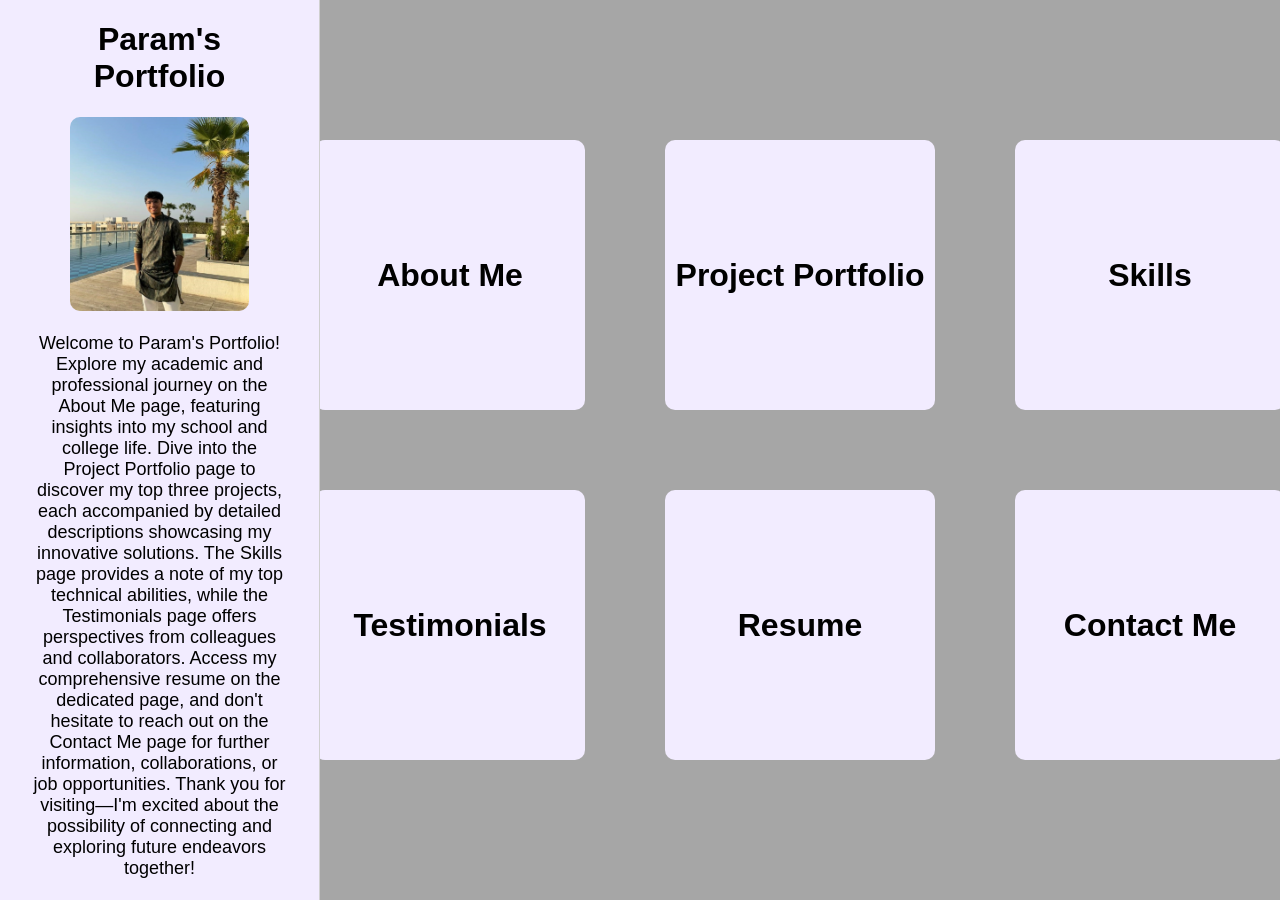
<file: index.html>
<!DOCTYPE html>
<html lang="en">
<head>
    <meta charset="UTF-8">
    <meta name="viewport" content="width=device-width, initial-scale=1.0">
    <title>Document</title>
</head>
<frameset cols = "25%, 75%" border = "1.5">
    <frame src = "leftframe.html" name = "leftframe">
    <frame src = "rightframe.html" name = "rightframe">
</frameset>
</html>
</file>
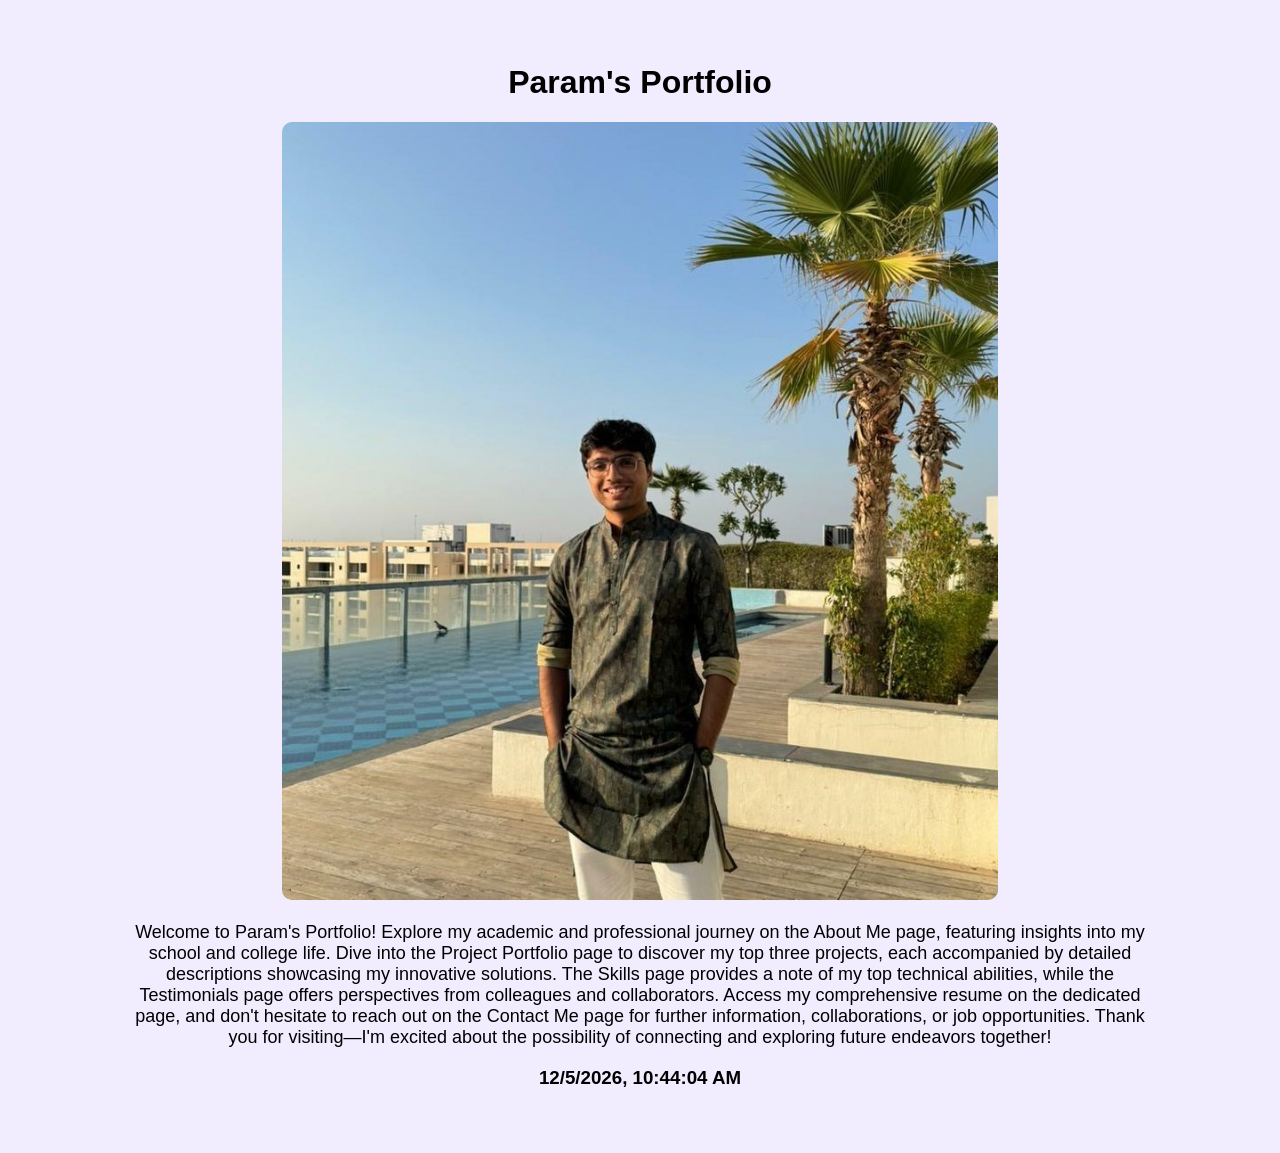
<file: leftframe.html>
<!DOCTYPE html>
<html lang="en">
<head>
    <meta charset="UTF-8">
    <meta name="viewport" content="width=device-width, initial-scale=1.0">
    <title>Document</title>
    <link rel="stylesheet" href="homepage.css">
</head>



<body class="leftframe">
    <center>
        <h1>Param's Portfolio</h1>
        <img src="sample.jpg" class="leftimage">
        <p style="font-size: 18px;">Welcome to Param's Portfolio! Explore my academic and professional journey on the About Me page, featuring insights into my school and college life. Dive into the Project Portfolio page to discover my top three projects, each accompanied by detailed descriptions showcasing my innovative solutions. The Skills page provides a note of my top technical abilities, while the Testimonials page offers perspectives from colleagues and collaborators. Access my comprehensive resume on the dedicated page, and don't hesitate to reach out on the Contact Me page for further information, collaborations, or job opportunities. Thank you for visiting—I'm excited about the possibility of connecting and exploring future endeavors together!</p>
        <h3 id="datetime"></h3>
    </center>  
    <script>
        const element = document.getElementById("datetime");
        setInterval(function() {
            const date = new Date();
            const options = {
                timeZone: 'Asia/Kolkata',
            };
            let d = date.toLocaleString('en-US', options);
            element.innerHTML = d;
        }, 1000);
    </script>
</body>
</html>
</file>
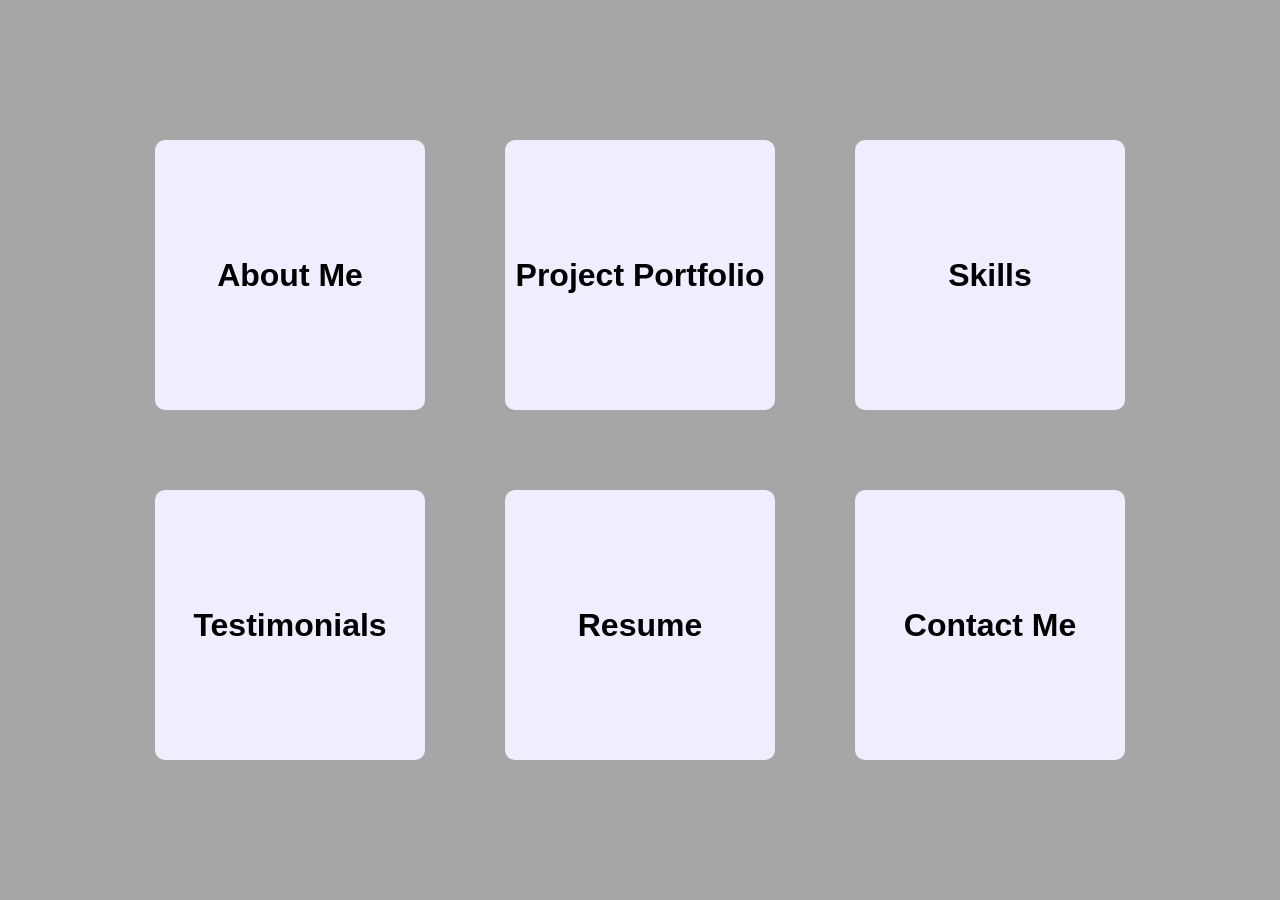
<file: rightframe.html>
<!DOCTYPE html>
<html lang="en">
<head>
    <meta charset="UTF-8">
    <meta name="viewport" content="width=device-width, initial-scale=1.0">
    <title>Document</title>
    <link rel="stylesheet" href="homepage.css">
</head>
<body class="rightframe">
    <center>
    <div class="gridbox">
        <div class="rows">
            <a href="subpages/aboutme.html" class="gridlink"><div class="gridelement"><h1>About Me</h1></div></a>
            <a href="subpages/portfolio.html" class="gridlink"><div class="gridelement"><h1>Project Portfolio</h1></div></a>
            <a href="subpages/skills.html" class="gridlink"><div class="gridelement"><h1>Skills</h1></div></a>    
        </div>
        <div class="rows">
            <a href="subpages/testimonial.html" class="gridlink"><div class="gridelement"><h1>Testimonials</h1></div></a>
            <a href="subpages/resume.html" class="gridlink"><div class="gridelement"><h1>Resume</h1></div></a>
            <a href="subpages/contact.html" class="gridlink"><div class="gridelement"><h1>Contact Me</h1></div></a>    
        </div>
    </center>
</body>

<script>
document.querySelectorAll('.gridelement').forEach(element => {
  element.addEventListener('mouseover', () => {
    element.style.transform = 'scale(1.05)';
    element.style.boxShadow = '0 0 10px rgba(0, 0, 0, 0.5)';
  });
  element.addEventListener('mouseout', () => {
    element.style.transform = 'scale(1)';
    element.style.boxShadow = 'none';
  });
});
</script>

</html>
</file>
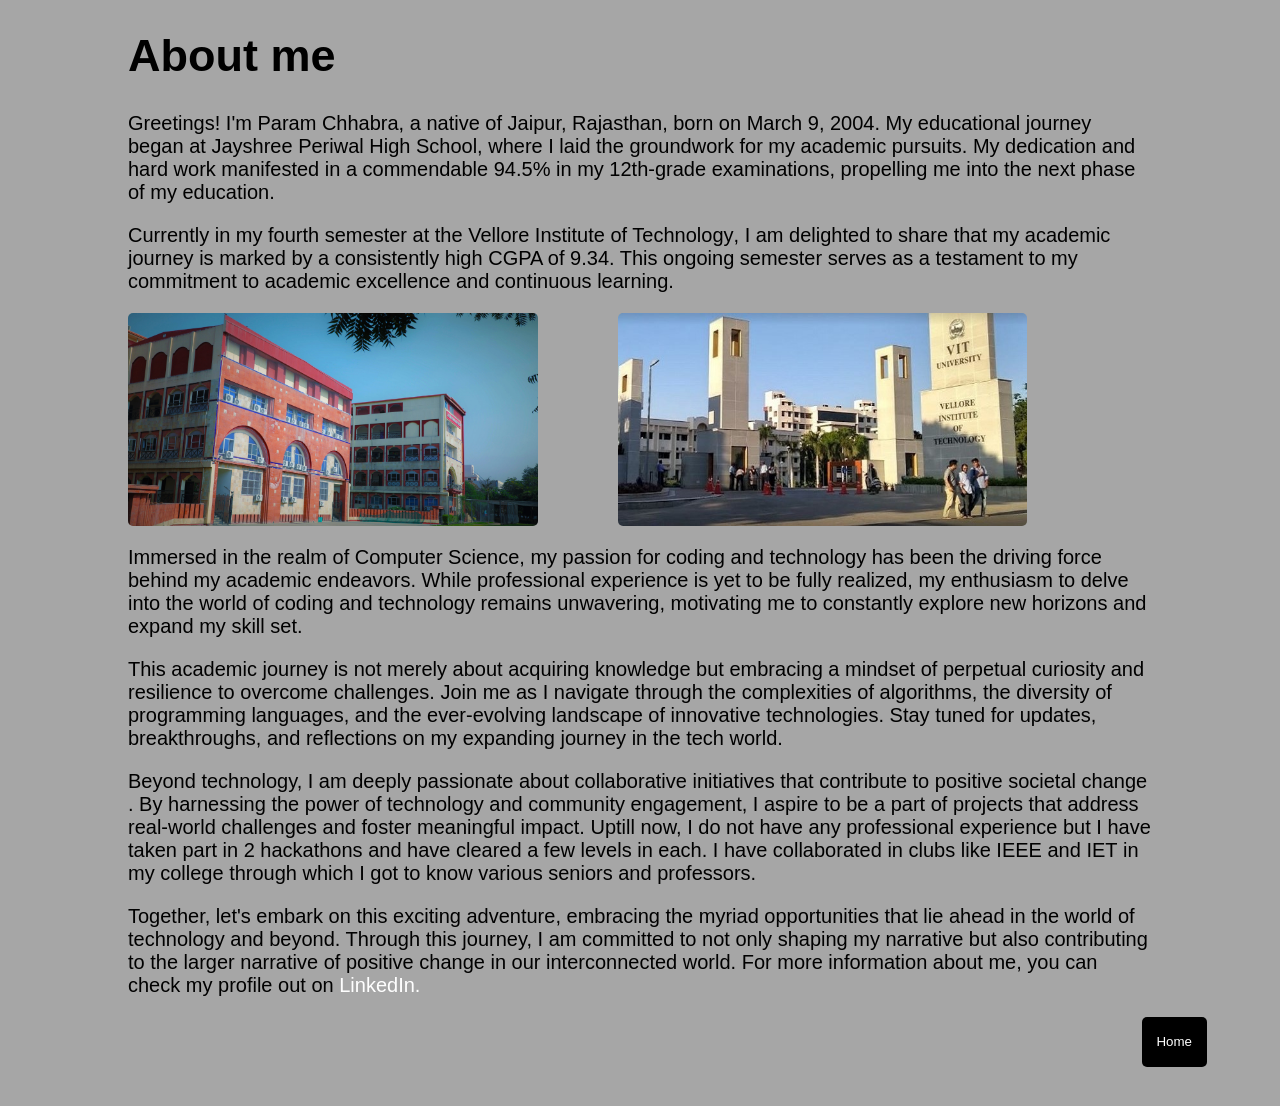
<file: subpages/aboutme.html>
<!DOCTYPE html>
<html lang="en">

<head>
    <meta charset="UTF-8">
    <meta name="viewport" content="width=device-width, initial-scale=1.0">
    <title>Document</title>
    <link rel="stylesheet" href="subpage.css">
</head>

<body>
    <h1>About me</h1>
    <p>Greetings! I'm <span class="highlight">Param Chhabra</span>, a native of <span class="highlight">Jaipur,
            Rajasthan</span>, born on <span class="highlight">March 9, 2004</span>. My educational journey began at
        <span class="highlight">Jayshree Periwal High School</span>, where I laid the groundwork for my academic
        pursuits. My dedication and hard work manifested in a commendable <span class="highlight">94.5%</span> in my
        12th-grade examinations, propelling me into the next phase of my education.</p>
    <p>Currently in my <span class="highlight">fourth semester</span> at the <span class="highlight">Vellore Institute
            of Technology</span>, I am delighted to share that my academic journey is marked by a consistently high
        <span class="highlight">CGPA of 9.34</span>. This ongoing semester serves as a testament to my commitment to
        <span class="highlight">academic excellence</span> and <span class="highlight">continuous learning</span>.</p>
    <div class="imagesaboutme">
        <img src="school.jpg" class="aboutimg">
        <img src="college.jpeg" class="aboutimg">
    </div>
    <p>Immersed in the realm of <span class="highlight">Computer Science</span>, my passion for <span
            class="highlight">coding</span> and <span class="highlight">technology</span> has been the driving force
        behind my academic endeavors. While <span class="highlight">professional experience</span> is yet to be fully
        realized, my enthusiasm to delve into the world of <span class="highlight">coding</span> and <span
            class="highlight">technology</span> remains unwavering, motivating me to constantly explore new horizons and
        expand my <span class="highlight">skill set</span>.</p>
    <p>This academic journey is not merely about acquiring knowledge but embracing a mindset of <span
            class="highlight">perpetual curiosity</span> and
        <span class="highlight">resilience</span> to overcome challenges. Join me as I navigate through the complexities
        of <span class="highlight">algorithms</span>, the diversity of <span class="highlight">programming
            languages</span>, and the ever-evolving landscape of <span class="highlight">innovative technologies</span>.
        Stay tuned for updates, breakthroughs, and reflections on my expanding journey in the <span
            class="highlight">tech world</span>.
    </p>
    <p>Beyond technology, I am deeply passionate about collaborative initiatives that contribute to <span
            class="highlight">positive societal change</span>. By harnessing the power of <span class="highlight">
            technology</span> and <span class="highlight">community engagement</span>, I aspire to be a part of projects
        that address real-world challenges and foster <span class="highlight">meaningful impact</span>. Uptill now, I do
        not have any <span class="highlight">professional experience</span> but I have taken part in <span
            class="highlight">2 hackathons</span> and have cleared a few levels in each. I have collaborated in clubs
        like
        <span class="highlight">IEEE</span> and <span class="highlight">IET</span> in my college through which I got to
        know various seniors and professors.
    </p>
    <p>Together, let's embark on this exciting adventure, embracing the myriad opportunities that lie ahead in the world
        of <span class="highlight">technology</span> and beyond. Through this journey, I am committed to not only
        shaping my narrative but also contributing to the larger narrative of <span class="highlight">positive
            change</span> in our interconnected world. For more information about me, you can check my profile out on <a
            href="https://www.linkedin.com/in/param-chhabra-567511269/" target="_blank">LinkedIn.</a></p>
    <a href="../rightframe.html" style="margin-left: 99%;"><button>Home</button></a>
    <button id="scrollToTopBtn" title="Go to top">↑</button>
</body>

<script>
    const highlightElements = document.querySelectorAll('.highlight');

    highlightElements.forEach(element => {
        element.addEventListener('mouseover', () => {
            element.classList.add('highlight-on-hover');
        });

        element.addEventListener('mouseout', () => {
            element.classList.remove('highlight-on-hover');
        });
    });
    var scrollToTopBtn = document.getElementById("scrollToTopBtn");

    window.onscroll = function () {
        scrollFunction();
    };

    function scrollFunction() {
        if (document.body.scrollTop > 20 || document.documentElement.scrollTop > 20) {
            scrollToTopBtn.style.display = "block";
        } else {
            scrollToTopBtn.style.display = "none";
        }
    }

    scrollToTopBtn.addEventListener("click", function () {
        topFunction();
    });

    function topFunction() {
        smoothScrollToTop(1000);
    }

    function smoothScrollToTop(duration) {
        var start = window.pageYOffset;
        var startTime = null;

        function scroll(timestamp) {
            if (!startTime) startTime = timestamp;
            var progress = timestamp - startTime;

            window.scrollTo(0, easeInOutCubic(start, 0, progress, duration));

            if (progress < duration) {
                window.requestAnimationFrame(scroll);
            }
        }

        function easeInOutCubic(start, end, progress, duration) {
            progress /= duration / 12;
            if (progress < 1) return (end - start) / 2 * progress * progress * progress + start;
            progress -= 2;
            return (end - start) / 2 * (progress * progress * progress + 2) + start;
        }

        window.requestAnimationFrame(scroll);
    }

</script>

</html>
</file>
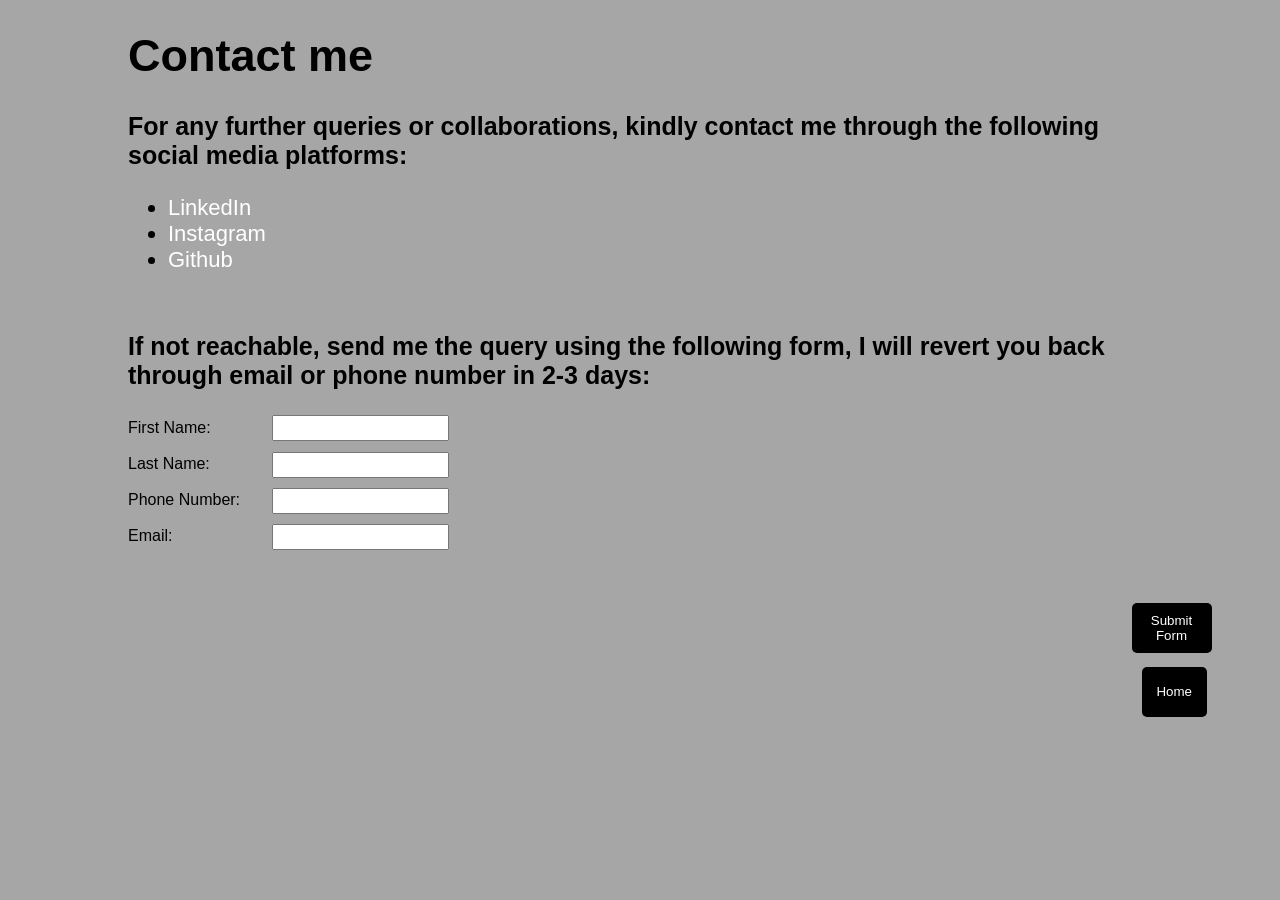
<file: subpages/contact.html>
<!DOCTYPE html>
<html lang="en">

<head>
    <meta charset="UTF-8">
    <meta name="viewport" content="width=device-width, initial-scale=1.0">
    <title>Document</title>
    <link rel="stylesheet" href="subpage.css">
</head>


<body>
    <style>
        label {
            display: inline-block;
            width: 140px;
            text-align: left;
            position: relative;
        }
    </style>
    <h1>Contact me</h1>
    <h3>For any further queries or collaborations, kindly contact me through the following social media platforms:</h3>
    <ul>
        <li><a href="https://www.linkedin.com/in/param-chhabra-567511269/" target="_blank">LinkedIn</a></li>
        <li><a href="">Instagram</a></li>
        <li><a href="">Github</a></li>
    </ul>
    <br>
    <h3>If not reachable, send me the query using the following form, I will revert you back through email or phone
        number in 2-3 days:</h3>

    <form id="mainform" onsubmit="subform(event)">
        <label for="fname">First Name:</label>
        <input type="text" name="fname">
        <br>
        <label for="lname">Last Name:</label>
        <input type="text" name="lname">
        <br>
        <label for="numb">Phone Number:</label>
        <input type="number" name="numb">
        <br>
        <label for="email">Email:</label>
        <input type="email" name="email">
        <br>
        <h3 id="formsubmission"></h3>
        <br>
        <button class="specbutton" type="submit" style="width: 80px;">Submit Form</button>
    </form>
    <a href="../rightframe.html" style="margin-left: 99%;"><button>Home</button></a>
    <button id="scrollToTopBtn" title="Go to top">↑</button>

</body>

<script>
    function subform(event) {
        event.preventDefault();
        var form = document.getElementById("mainform");
        var inputs = form.getElementsByTagName('input');
        var filled = true;
        for (let i = 0; i < inputs.length; i++) {
            if (inputs[i].value == "") {
                filled = false;
                alert("Please Fill all the details!!")
                break;
            }
        }
        if (filled) {
            var output = document.getElementById("formsubmission");
            output.innerHTML = "FORM SUBMITTED";
        }

    }

    var scrollToTopBtn = document.getElementById("scrollToTopBtn");

    window.onscroll = function () {
        scrollFunction();
    };

    function scrollFunction() {
        if (document.body.scrollTop > 20 || document.documentElement.scrollTop > 20) {
            scrollToTopBtn.style.display = "block";
        } else {
            scrollToTopBtn.style.display = "none";
        }
    }

    scrollToTopBtn.addEventListener("click", function () {
        topFunction();
    });

    function topFunction() {
        smoothScrollToTop(1000);
    }

    function smoothScrollToTop(duration) {
        var start = window.pageYOffset;
        var startTime = null;

        function scroll(timestamp) {
            if (!startTime) startTime = timestamp;
            var progress = timestamp - startTime;

            window.scrollTo(0, easeInOutCubic(start, 0, progress, duration));

            if (progress < duration) {
                window.requestAnimationFrame(scroll);
            }
        }

        function easeInOutCubic(start, end, progress, duration) {
            progress /= duration / 12;
            if (progress < 1) return (end - start) / 2 * progress * progress * progress + start;
            progress -= 2;
            return (end - start) / 2 * (progress * progress * progress + 2) + start;
        }

        window.requestAnimationFrame(scroll);
    }
</script>

</html>
</file>
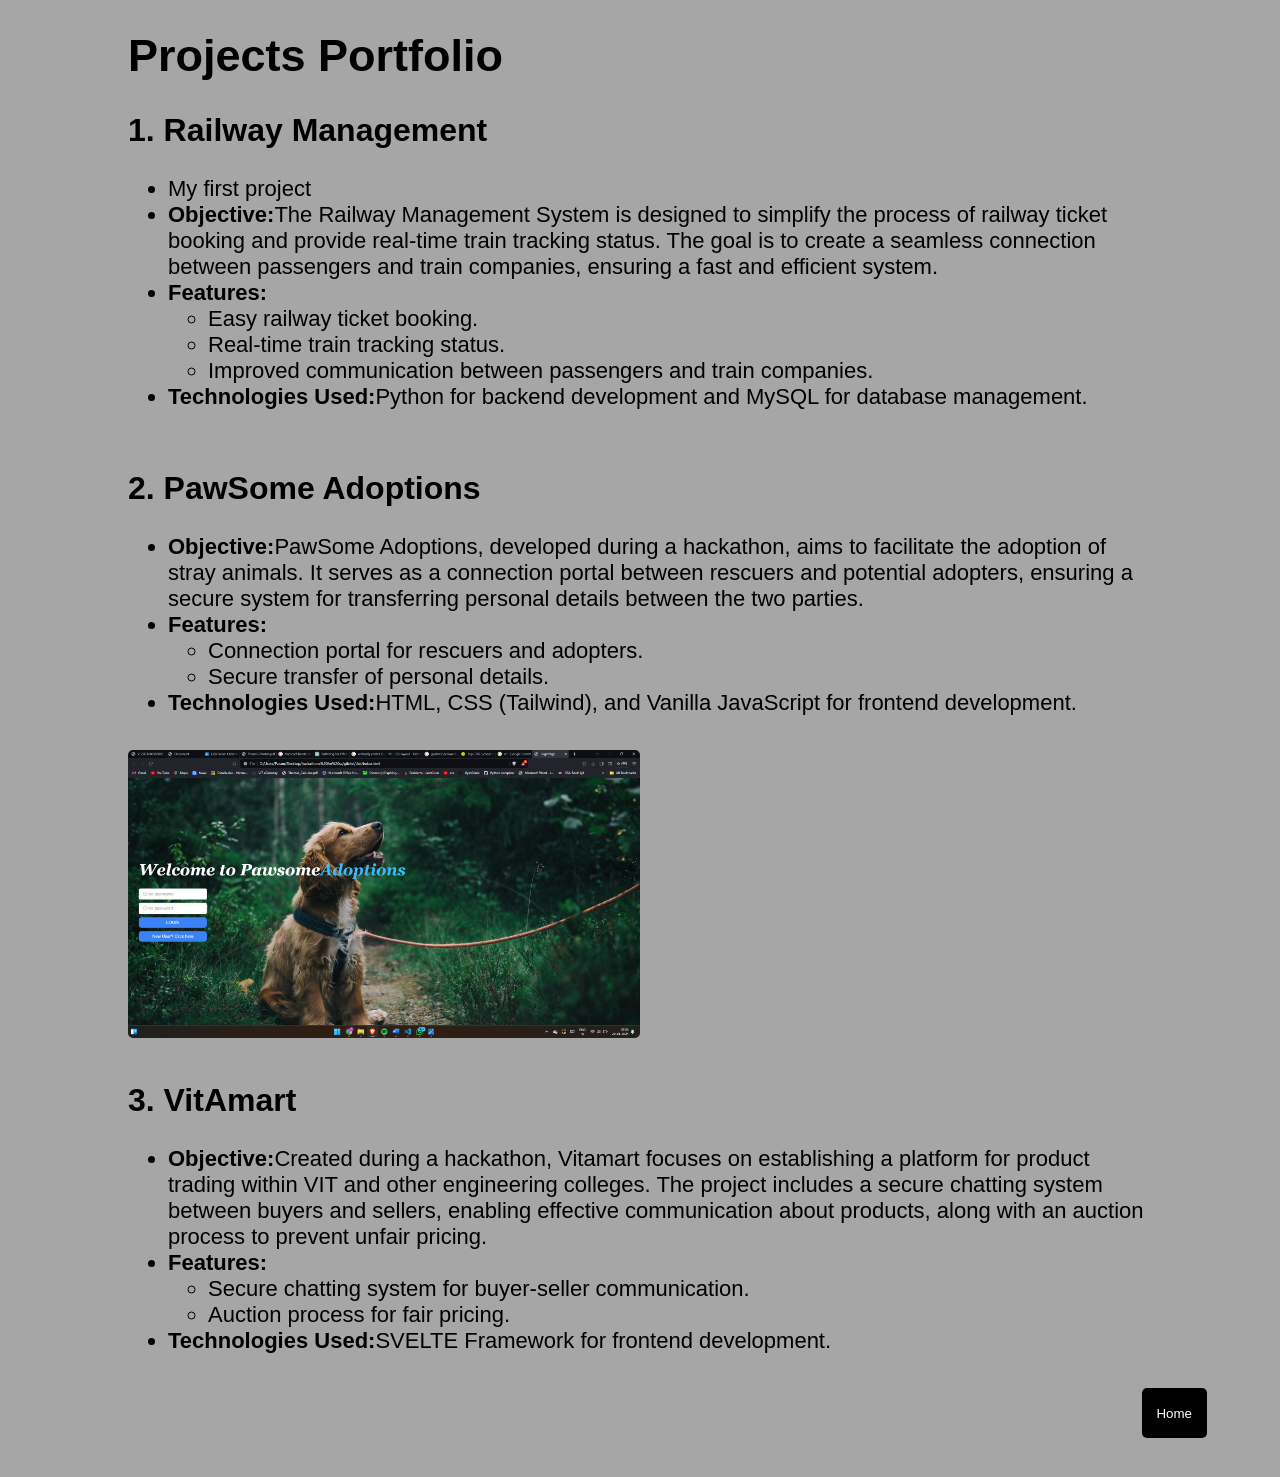
<file: subpages/portfolio.html>
<!DOCTYPE html>
<html lang="en">

<head>
    <meta charset="UTF-8">
    <meta name="viewport" content="width=device-width, initial-scale=1.0">
    <title>Document</title>
    <link rel="stylesheet" href="subpage.css">

</head>

<body>
    <h1>Projects Portfolio</h1>
    <h2>1. Railway Management</h2>
    <ul>
        <li>My first project</li>
        <li><b>Objective:</b>The Railway Management System is designed to simplify the process of railway ticket booking
            and provide real-time train tracking status. The goal is to create a seamless connection between passengers
            and train companies, ensuring a fast and efficient system.</li>
        <li><b>Features:</b>
            <ul>
                <li>Easy railway ticket booking.</li>
                <li>Real-time train tracking status.</li>
                <li>Improved communication between passengers and train companies.</li>
            </ul>
        </li>
        <li><b>Technologies Used:</b>Python for backend development and MySQL for database management.</li>
    </ul>
    <br>
    <h2>2. PawSome Adoptions</h2>
    <ul>
        <li><b>Objective:</b>PawSome Adoptions, developed during a hackathon, aims to facilitate the adoption of stray
            animals. It serves as a connection portal between rescuers and potential adopters, ensuring a secure system
            for transferring personal details between the two parties.</li>
        <li><b>Features:</b>
            <ul>
                <li>Connection portal for rescuers and adopters.</li>
                <li>Secure transfer of personal details.</li>
            </ul>
        </li>
        <li><b>Technologies Used:</b>HTML, CSS (Tailwind), and Vanilla JavaScript for frontend development.</li>
    </ul>
    <br>
    <div class="projectphotos">
        <img src="pawsomess/1.png" class="aboutimg">
        <img src="pawsomess/2.png" class="aboutimg">
        <img src="pawsomess/3.png" class="aboutimg">
        <img src="pawsomess/4.png" class="aboutimg">
        <img src="pawsomess/5.png" class="aboutimg">
        <img src="pawsomess/6.png" class="aboutimg">
    </div>
    <br>
    <h2>3. VitAmart</h2>
    <ul>
        <li><b>Objective:</b>Created during a hackathon, Vitamart focuses on establishing a platform for product trading
            within VIT and other engineering colleges. The project includes a secure chatting system between buyers and
            sellers, enabling effective communication about products, along with an auction process to prevent unfair
            pricing.</li>
        <li><b>Features:</b>
            <ul>
                <li>Secure chatting system for buyer-seller communication.</li>
                <li>Auction process for fair pricing.</li>
            </ul>
        </li>
        <li><b>Technologies Used:</b>SVELTE Framework for frontend development.</li>
    </ul>
    </ul>
    <br>
    <a href="../rightframe.html" style="margin-left: 99%;"><button>Home</button></a>
    <button id="scrollToTopBtn" title="Go to top">↑</button>

    <script>
        const carousel = document.querySelector('.projectphotos');
        let currentImageIndex = 0;

        function scrollNext() {
            currentImageIndex++;
            if (currentImageIndex >= carousel.children.length) {
                currentImageIndex = 0;
            }
            carousel.scrollLeft = carousel.children[currentImageIndex].offsetLeft;
        }

        setInterval(scrollNext, 2500);

        var scrollToTopBtn = document.getElementById("scrollToTopBtn");

        window.onscroll = function () {
            scrollFunction();
        };

        function scrollFunction() {
            if (document.body.scrollTop > 20 || document.documentElement.scrollTop > 20) {
                scrollToTopBtn.style.display = "block";
            } else {
                scrollToTopBtn.style.display = "none";
            }
        }

        scrollToTopBtn.addEventListener("click", function () {
            topFunction();
        });

        function topFunction() {
            smoothScrollToTop(1000);
        }

        function smoothScrollToTop(duration) {
            var start = window.pageYOffset;
            var startTime = null;

            function scroll(timestamp) {
                if (!startTime) startTime = timestamp;
                var progress = timestamp - startTime;

                window.scrollTo(0, easeInOutCubic(start, 0, progress, duration));

                if (progress < duration) {
                    window.requestAnimationFrame(scroll);
                }
            }

            function easeInOutCubic(start, end, progress, duration) {
                progress /= duration / 12;
                if (progress < 1) return (end - start) / 2 * progress * progress * progress + start;
                progress -= 2;
                return (end - start) / 2 * (progress * progress * progress + 2) + start;
            }

            window.requestAnimationFrame(scroll);
        }
    </script>

</body>

</html>
</file>
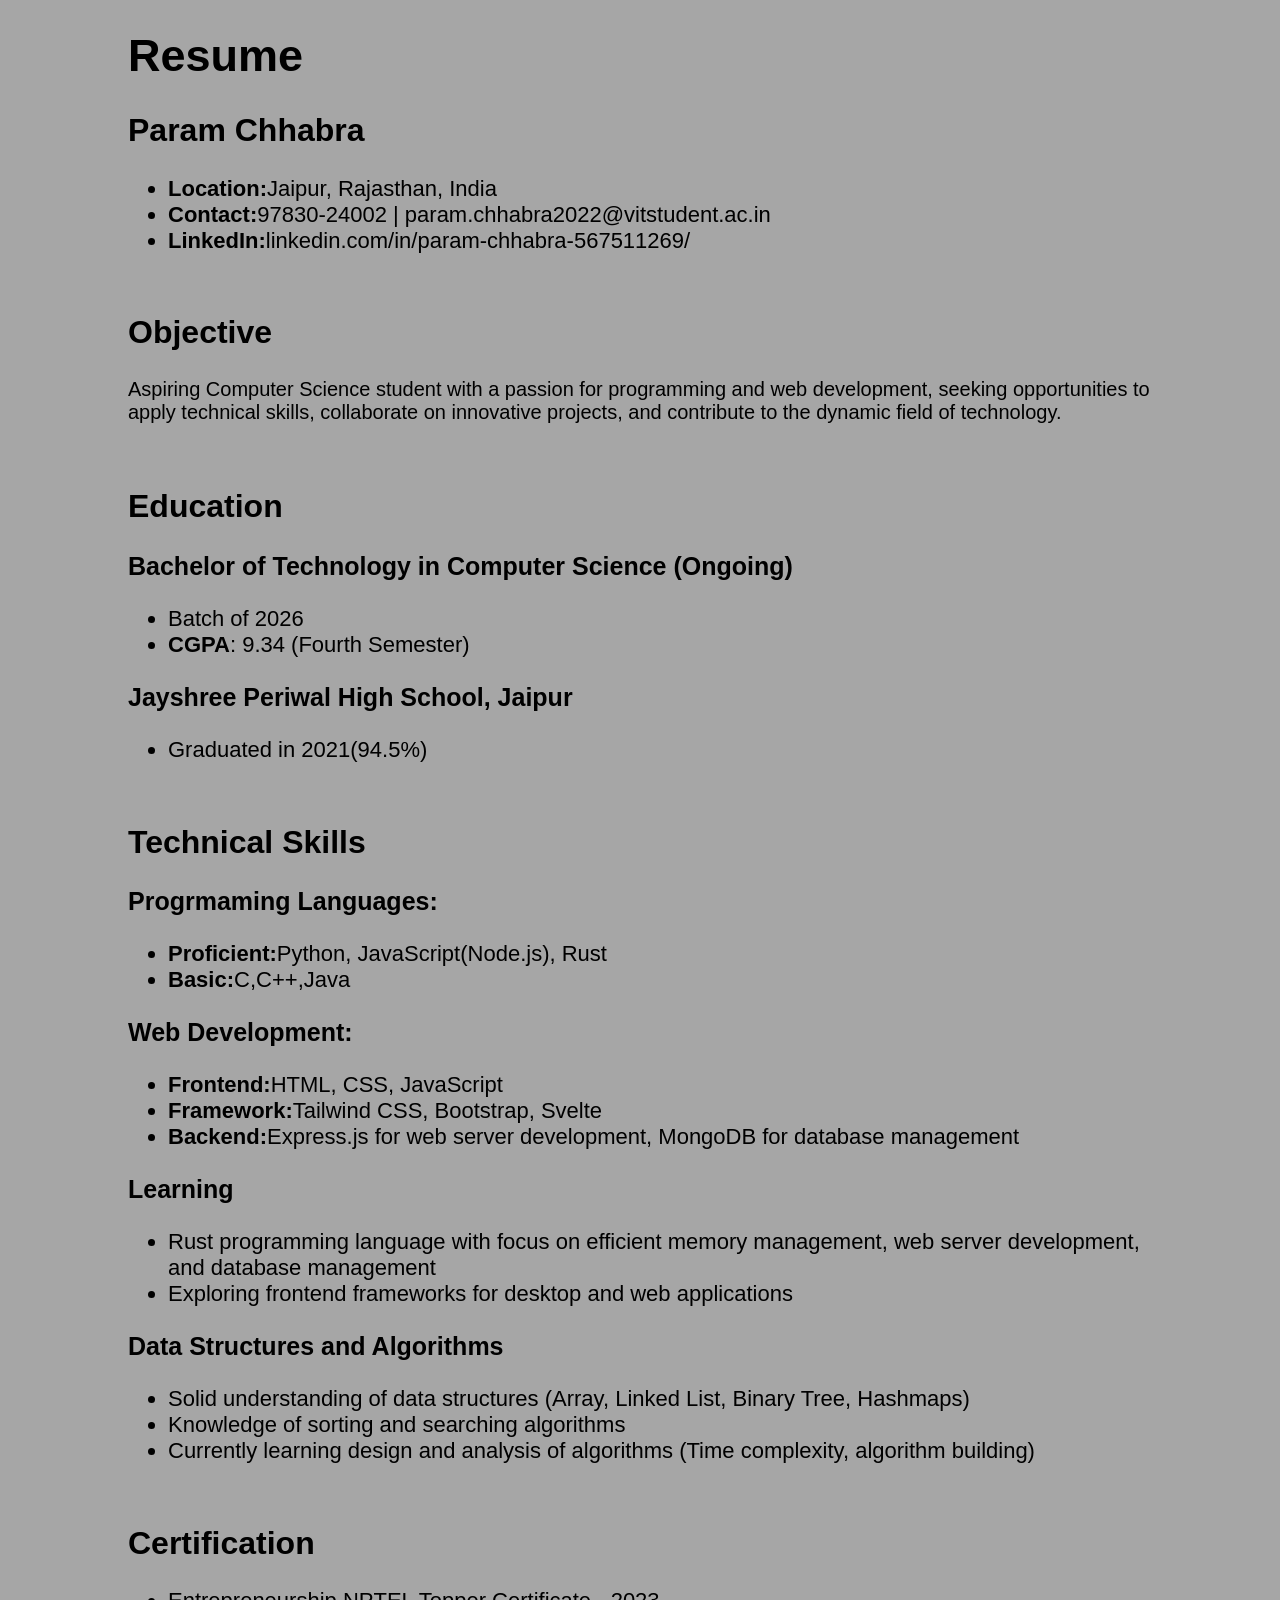
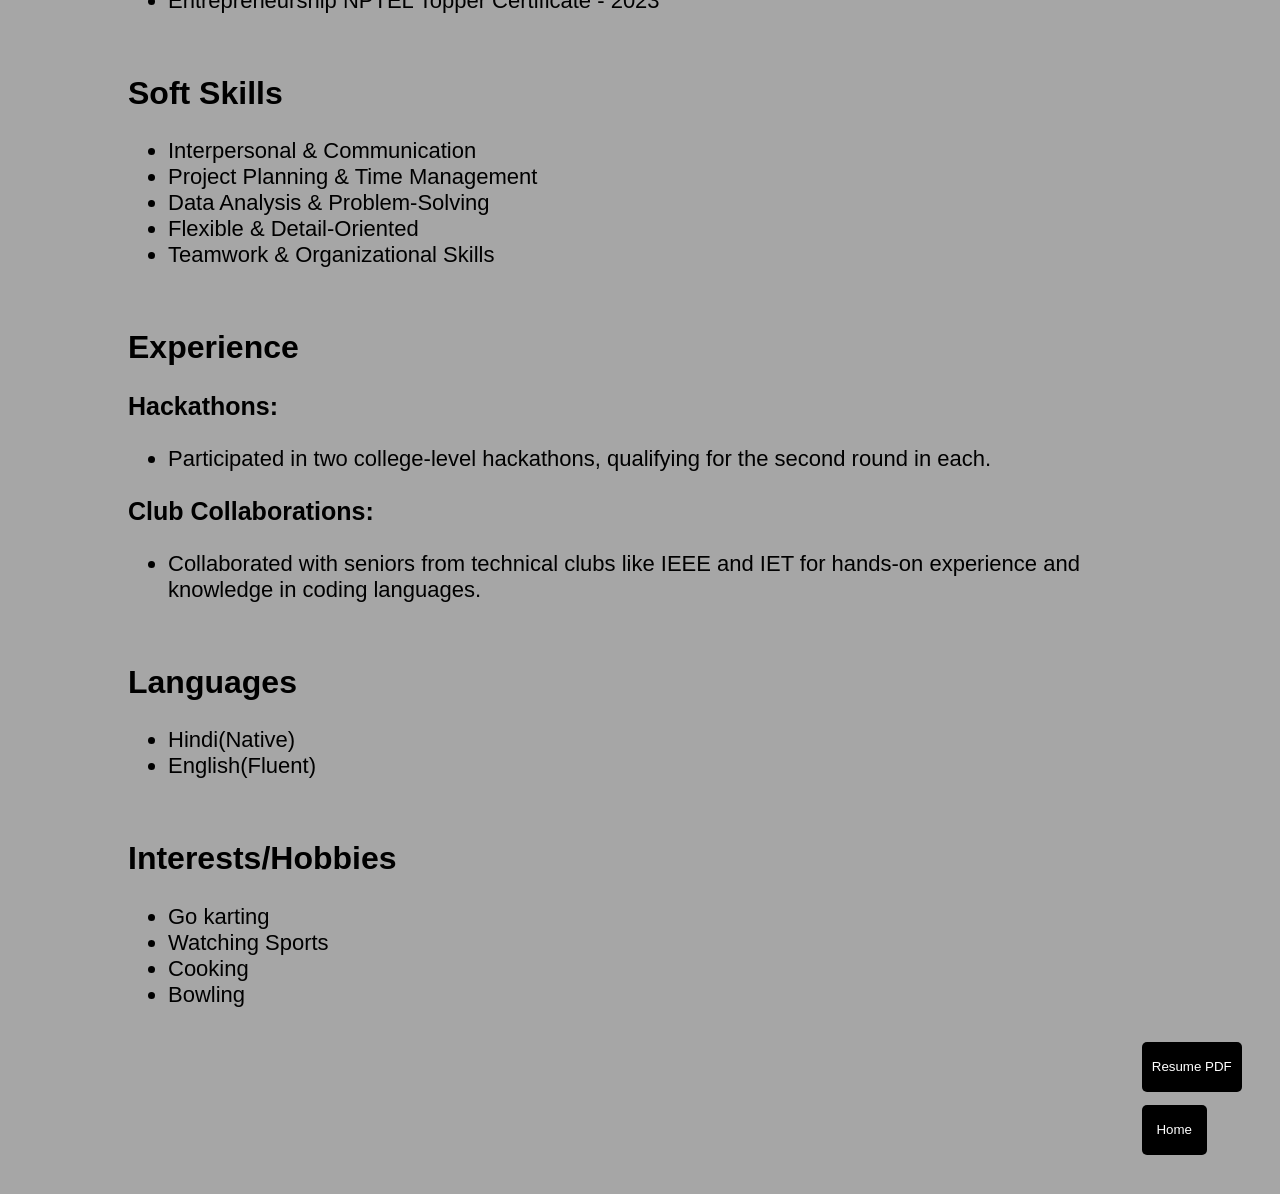
<file: subpages/resume.html>
<!DOCTYPE html>
<html lang="en">

<head>
    <meta charset="UTF-8">
    <meta name="viewport" content="width=device-width, initial-scale=1.0">
    <title>Document</title>
    <link rel="stylesheet" href="subpage.css">
</head>

<body>
    <h1>Resume</h1>
    <h2>Param Chhabra</h2>
    <ul>
        <li><b>Location:</b>Jaipur, Rajasthan, India</li>
        <li><b>Contact:</b>97830-24002 | param.chhabra2022@vitstudent.ac.in</li>
        <li><b>LinkedIn:</b>linkedin.com/in/param-chhabra-567511269/</li>
    </ul>
    <br>
    <h2>Objective</h2>
    <p>Aspiring Computer Science student with a passion for programming and web development, seeking opportunities to
        apply technical skills, collaborate on innovative projects, and contribute to the dynamic field of technology.
    </p>
    <br>
    <h2>Education</h2>
    <h3>Bachelor of Technology in Computer Science (Ongoing)</h3>
    <ul>
        <li>Batch of 2026</li>
        <li><b>CGPA</b>: 9.34 (Fourth Semester)</li>
    </ul>
    <h3>Jayshree Periwal High School, Jaipur</h3>
    <ul>
        <li>Graduated in 2021(94.5%)</li>
    </ul>
    <br>
    <h2>Technical Skills</h2>
    <h3>Progrmaming Languages:</h3>
    <ul>
        <li><b>Proficient:</b>Python, JavaScript(Node.js), Rust</li>
        <li><b>Basic:</b>C,C++,Java</li>
    </ul>
    <h3>Web Development:</h3>
    <ul>
        <li><b>Frontend:</b>HTML, CSS, JavaScript</li>
        <li><b>Framework:</b>Tailwind CSS, Bootstrap, Svelte</li>
        <li><b>Backend:</b>Express.js for web server development, MongoDB for database management</li>
    </ul>
    <h3>Learning</h3>
    <ul>
        <li>Rust programming language with focus on efficient memory management, web server development, and database
            management</li>
        <li>Exploring frontend frameworks for desktop and web applications</li>
    </ul>
    <h3>Data Structures and Algorithms</h3>
    <ul>
        <li>Solid understanding of data structures (Array, Linked List, Binary Tree, Hashmaps)</li>
        <li>Knowledge of sorting and searching algorithms</li>
        <li>Currently learning design and analysis of algorithms (Time complexity, algorithm building)</li>
    </ul>
    <br>
    <h2>Certification</h2>
    <ul>
        <li>Entrepreneurship NPTEL Topper Certificate - 2023</li>
    </ul>
    <br>
    <h2>Soft Skills</h2>
    <ul>
        <li>Interpersonal & Communication</li>
        <li>Project Planning & Time Management</li>
        <li>Data Analysis & Problem-Solving</li>
        <li>Flexible & Detail-Oriented</li>
        <li>Teamwork & Organizational Skills</li>
    </ul>
    <br>
    <h2>Experience</h2>
    <h3>Hackathons:</h3>
    <ul>
        <li>Participated in two college-level hackathons, qualifying for the second round in each.</li>
    </ul>
    <h3>Club Collaborations:</h3>
    <ul>
        <li>Collaborated with seniors from technical clubs like IEEE and IET for hands-on experience and knowledge in
            coding languages.</li>
    </ul>
    <br>
    <h2>Languages</h2>
    <ul>
        <li>Hindi(Native)</li>
        <li>English(Fluent)</li>
    </ul>
    <br>
    <h2>Interests/Hobbies</h2>
    <ul>
        <li>Go karting</li>
        <li>Watching Sports</li>
        <li>Cooking</li>
        <li>Bowling</li>
    </ul>
    <br>
    <a href="Param Chhabra.pdf" style="margin-left: 99%;" target="_blank"><button style="width: 100px;">Resume
            PDF</button></a>
    <a href="../rightframe.html" style="margin-left: 99%;"><button>Home</button></a>
    <button id="scrollToTopBtn" title="Go to top">↑</button>
</body>

<script>
    var scrollToTopBtn = document.getElementById("scrollToTopBtn");


    window.onscroll = function () {
        scrollFunction();
    };

    function scrollFunction() {
        if (document.body.scrollTop > 20 || document.documentElement.scrollTop > 20) {
            scrollToTopBtn.style.display = "block";
        } else {
            scrollToTopBtn.style.display = "none";
        }
    }

    scrollToTopBtn.addEventListener("click", function () {
        topFunction();
    });

    function topFunction() {
        smoothScrollToTop(1000);
    }

    function smoothScrollToTop(duration) {
        var start = window.pageYOffset;
        var startTime = null;

        function scroll(timestamp) {
            if (!startTime) startTime = timestamp;
            var progress = timestamp - startTime;

            window.scrollTo(0, easeInOutCubic(start, 0, progress, duration));

            if (progress < duration) {
                window.requestAnimationFrame(scroll);
            }
        }

        function easeInOutCubic(start, end, progress, duration) {
            progress /= duration / 12;
            if (progress < 1) return (end - start) / 2 * progress * progress * progress + start;
            progress -= 2;
            return (end - start) / 2 * (progress * progress * progress + 2) + start;
        }

        window.requestAnimationFrame(scroll);
    }
</script>

</html>
</file>
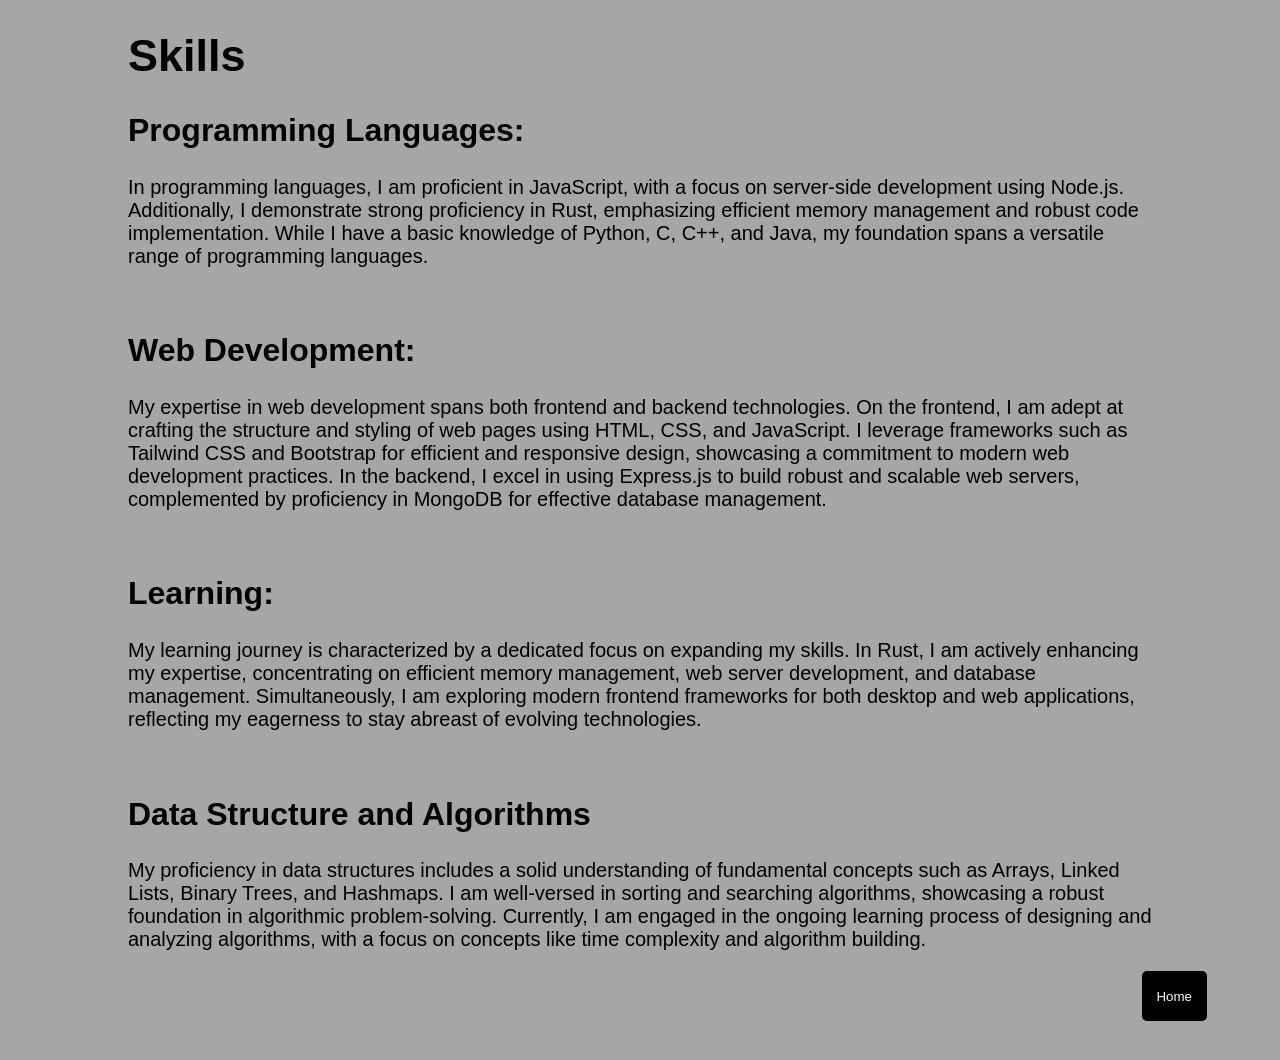
<file: subpages/skills.html>
<!DOCTYPE html>
<html lang="en">

<head>
    <meta charset="UTF-8">
    <meta name="viewport" content="width=device-width, initial-scale=1.0">
    <title>Document</title>
    <link rel="stylesheet" href="subpage.css">
</head>

<body>
    <h1>Skills</h1>
    <h2>Programming Languages:</h2>
    <p>In programming languages, I am proficient in <span class="highlight">JavaScript</span>, with a focus on
        server-side development using <span class="highlight">Node.js</span>. Additionally, I demonstrate strong
        proficiency in <span class="highlight">Rust</span>, emphasizing efficient memory management and robust code
        implementation. While I have a basic knowledge of <span class="highlight">Python</span>, <span
            class="highlight">C</span>, <span class="highlight">C++</span>, and <span class="highlight">Java</span>, my
        foundation spans a versatile range of programming languages.</p>
    <br>
    <h2>Web Development:</h2>
    <p>My expertise in web development spans both frontend and backend technologies. On the frontend, I am adept at
        crafting the structure and styling of web pages using <span class="highlight">HTML</span>, <span
            class="highlight">CSS</span>, and <span class="highlight">JavaScript</span>. I leverage frameworks such as
        <span class="highlight">Tailwind CSS</span> and <span class="highlight">Bootstrap</span> for efficient and
        responsive design, showcasing a commitment to modern web development practices. In the backend, I excel in using
        <span class="highlight">Express.js</span> to build robust and scalable web servers, complemented by proficiency
        in <span class="highlight">MongoDB</span> for effective database management.</p>
    <br>
    <h2>Learning:</h2>
    <p>My learning journey is characterized by a dedicated focus on expanding my skills. In <span
            class="highlight">Rust</span>, I am actively enhancing my expertise, concentrating on efficient memory
        management, web server development, and database management. Simultaneously, I am exploring modern frontend
        frameworks for both desktop and web applications, reflecting my eagerness to stay abreast of evolving
        technologies.</p>
    <br>
    <h2>Data Structure and Algorithms</h2>
    <p>My proficiency in data structures includes a solid understanding of fundamental concepts such as Arrays, Linked
        Lists, Binary Trees, and Hashmaps. I am well-versed in sorting and searching algorithms, showcasing a robust
        foundation in algorithmic problem-solving. Currently, I am engaged in the ongoing learning process of designing
        and analyzing algorithms, with a focus on concepts like time complexity and algorithm building.</p>
    <a href="../rightframe.html" style="margin-left: 99%;"><button>Home</button></a>
    <button id="scrollToTopBtn" title="Go to top">↑</button>

</body>

<script>
    const highlightElements = document.querySelectorAll('.highlight');

    highlightElements.forEach(element => {
        element.addEventListener('mouseover', () => {
            element.classList.add('highlight-on-hover');
        });

        element.addEventListener('mouseout', () => {
            element.classList.remove('highlight-on-hover');
        });
    });
    var scrollToTopBtn = document.getElementById("scrollToTopBtn");

    window.onscroll = function () {
        scrollFunction();
    };

    function scrollFunction() {
        if (document.body.scrollTop > 20 || document.documentElement.scrollTop > 20) {
            scrollToTopBtn.style.display = "block";
        } else {
            scrollToTopBtn.style.display = "none";
        }
    }

    scrollToTopBtn.addEventListener("click", function () {
        topFunction();
    });

    function topFunction() {
        smoothScrollToTop(1000);
    }

    function smoothScrollToTop(duration) {
        var start = window.pageYOffset;
        var startTime = null;

        function scroll(timestamp) {
            if (!startTime) startTime = timestamp;
            var progress = timestamp - startTime;

            window.scrollTo(0, easeInOutCubic(start, 0, progress, duration));

            if (progress < duration) {
                window.requestAnimationFrame(scroll);
            }
        }

        function easeInOutCubic(start, end, progress, duration) {
            progress /= duration / 12;
            if (progress < 1) return (end - start) / 2 * progress * progress * progress + start;
            progress -= 2;
            return (end - start) / 2 * (progress * progress * progress + 2) + start;
        }

        window.requestAnimationFrame(scroll);
    }
</script>

</html>
</file>
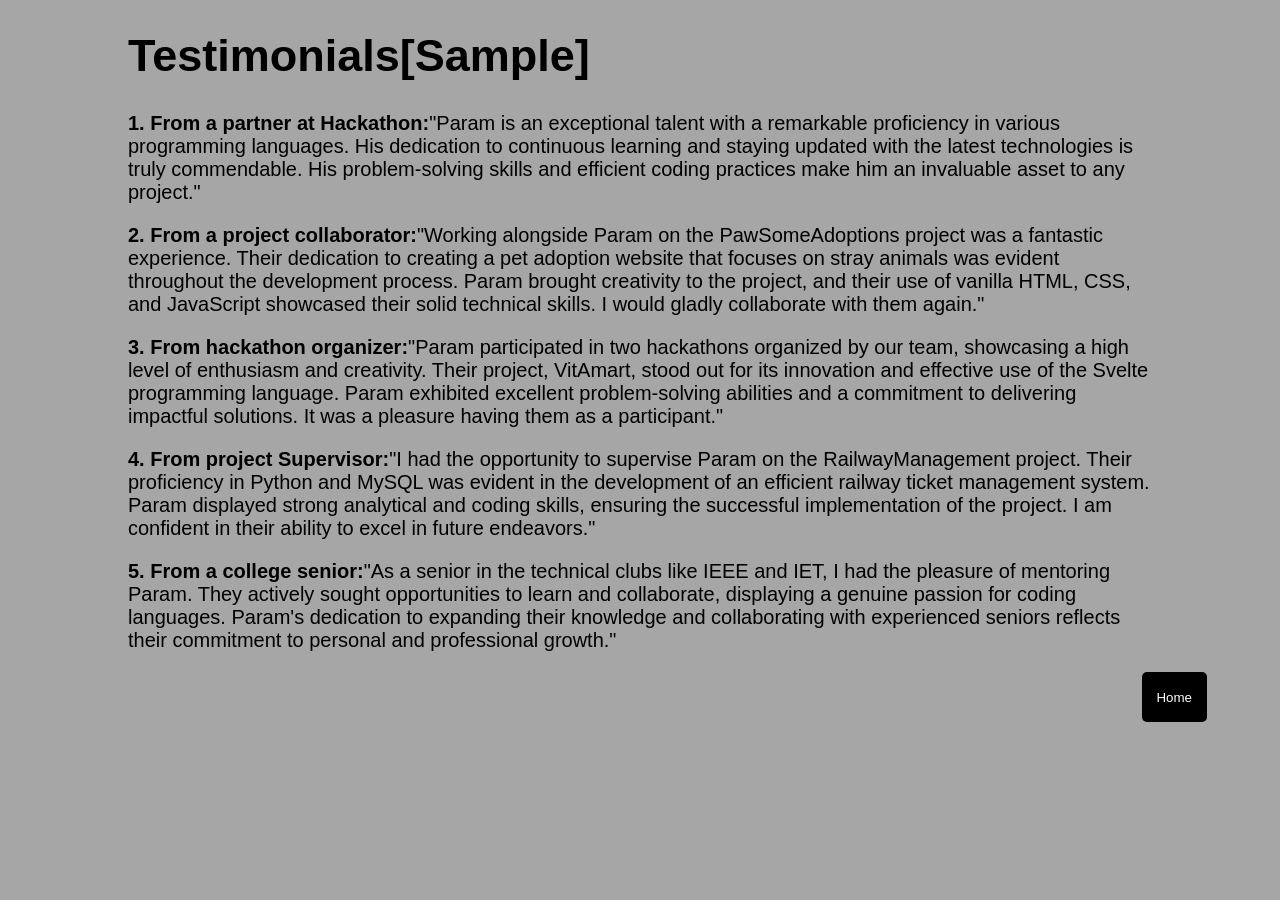
<file: subpages/testimonial.html>
<!DOCTYPE html>
<html lang="en">

<head>
    <meta charset="UTF-8">
    <meta name="viewport" content="width=device-width, initial-scale=1.0">
    <title>Document</title>
    <link rel="stylesheet" href="subpage.css">
</head>

<body>
    <h1>Testimonials[Sample]</h1>
    <p><b>1. From a partner at Hackathon:</b>"Param is an exceptional talent with a remarkable proficiency in various
        programming languages. His dedication to continuous learning and staying updated with the latest technologies is
        truly commendable. His problem-solving skills and efficient coding practices make him an invaluable asset to any
        project."</p>
    <p><b>2. From a project collaborator:</b>"Working alongside Param on the PawSomeAdoptions project was a fantastic
        experience. Their dedication to creating a pet adoption website that focuses on stray animals was evident
        throughout the development process. Param brought creativity to the project, and their use of vanilla HTML, CSS,
        and JavaScript showcased their solid technical skills. I would gladly collaborate with them again."</p>
    <p><b>3. From hackathon organizer:</b>"Param participated in two hackathons organized by our team, showcasing a high
        level of enthusiasm and creativity. Their project, VitAmart, stood out for its innovation and effective use of
        the Svelte programming language. Param exhibited excellent problem-solving abilities and a commitment to
        delivering impactful solutions. It was a pleasure having them as a participant."</p>
    <p><b>4. From project Supervisor:</b>"I had the opportunity to supervise Param on the RailwayManagement project.
        Their proficiency in Python and MySQL was evident in the development of an efficient railway ticket management
        system. Param displayed strong analytical and coding skills, ensuring the successful implementation of the
        project. I am confident in their ability to excel in future endeavors."</p>
    <p><b>5. From a college senior:</b>"As a senior in the technical clubs like IEEE and IET, I had the pleasure of
        mentoring Param. They actively sought opportunities to learn and collaborate, displaying a genuine passion for
        coding languages. Param's dedication to expanding their knowledge and collaborating with experienced seniors
        reflects their commitment to personal and professional growth."</p>
    <a href="../rightframe.html" style="margin-left: 99%;"><button>Home</button></a>
    <button id="scrollToTopBtn" title="Go to top">↑</button>

</body>

<script>
    var scrollToTopBtn = document.getElementById("scrollToTopBtn");

    window.onscroll = function () {
        scrollFunction();
    };

    function scrollFunction() {
        if (document.body.scrollTop > 20 || document.documentElement.scrollTop > 20) {
            scrollToTopBtn.style.display = "block";
        } else {
            scrollToTopBtn.style.display = "none";
        }
    }

    scrollToTopBtn.addEventListener("click", function () {
        topFunction();
    });

    function topFunction() {
        smoothScrollToTop(1000);
    }

    function smoothScrollToTop(duration) {
        var start = window.pageYOffset;
        var startTime = null;

        function scroll(timestamp) {
            if (!startTime) startTime = timestamp;
            var progress = timestamp - startTime;

            window.scrollTo(0, easeInOutCubic(start, 0, progress, duration));

            if (progress < duration) {
                window.requestAnimationFrame(scroll);
            }
        }

        function easeInOutCubic(start, end, progress, duration) {
            progress /= duration / 12;
            if (progress < 1) return (end - start) / 2 * progress * progress * progress + start;
            progress -= 2;
            return (end - start) / 2 * (progress * progress * progress + 2) + start;
        }

        window.requestAnimationFrame(scroll);
    }
</script>

</html>
</file>
<file: homepage.css>
body{
    margin: 5% 10%;
    font-family:'Segoe UI', Tahoma, Geneva, Verdana, sans-serif;
}

body.rightframe{
    background-color: #A6A6A6;
}

body.leftframe{
    background-color: #F2ECFF;
}

.leftimage{
    width: 70%;
    border-radius: 10px;
}

h1{
    font-size: calc(40px+1vm);
}

.gridbox{
    display: grid;
    row-gap: 5em;
    position: absolute;
    top: 50%;
    left: 50%;
    transform: translate(-50%, -50%);
}

.rows{
    display: flex;
    column-gap: 5em;
}

.gridlink{
    text-align: center;
    text-decoration: none;
    color: black;
    position: relative;
    overflow: hidden;
    transition: all 1s ease;
}

.gridelement{
    display: flex;
    justify-content: center;
    align-items: center;
    background-color: #F2ECFF;
    height: 30vh;
    width: 30vh;
    border-radius: 10px;
    transition: all 0.3s ease;
}
</file>
<file: subpages/subpage.css>
h1{
    font-size: 45px;
}

h2{
    font-size: 32px;
}

h3{
    font-size: 25px;
}

li{
    font-size: 22px;
}

body{
    margin: 2% 10%;
    font-family:'Segoe UI', Tahoma, Geneva, Verdana, sans-serif;
    background-color: #A6A6A6;
}

p{
    font-size: 20px;
}

a{
    text-decoration: none;
    color: white;
}

button.specbutton{
    margin-left: 98%;
}

button{
    color: white;
    border: 0;
    background-color: black;
    height: 50px;
    width: 65px;
    border-radius: 5px;
    margin-bottom: 1em;
}

button:hover{
    cursor: pointer;
    box-shadow: inset -2px -2px 5px white;
}

.aboutimg{
    border-radius: 5px;
    width: 40%
}

.imagesaboutme{
    display:flex;
    column-gap:5em;
}

.projectphotos{
    display: flex;
    overflow: hidden;
    width: 50%;
    position: relative;
    scroll-behavior: smooth;
}

.projectphotos img {
    width: 100%;
}

input{
    height: 20px;
    margin-bottom: 1%;
}


.highlight {
    position: relative;
    display: inline-block;
  }
  
  .highlight::after {
    content: "";
    position: absolute;
    bottom: 0;
    left: 0;
    width: 0;
    height: 2px;
    background-color: white;
    transition: width 0.3s ease-in-out;
  }
  
  .highlight.highlight-on-hover::after {
    width: 100%;
  }

  #scrollToTopBtn {
    display: none;
    position: fixed;
    bottom: 20px;
    right: 20px;
    z-index: 99;
    font-size: 18px;
    border: none;
    background-color: #000000;
    cursor: pointer;
    padding: 15px;
    height: 50px;
    width: 50px;
    margin: 1.55% auto;
    border-radius: 100px;
}
</file>
